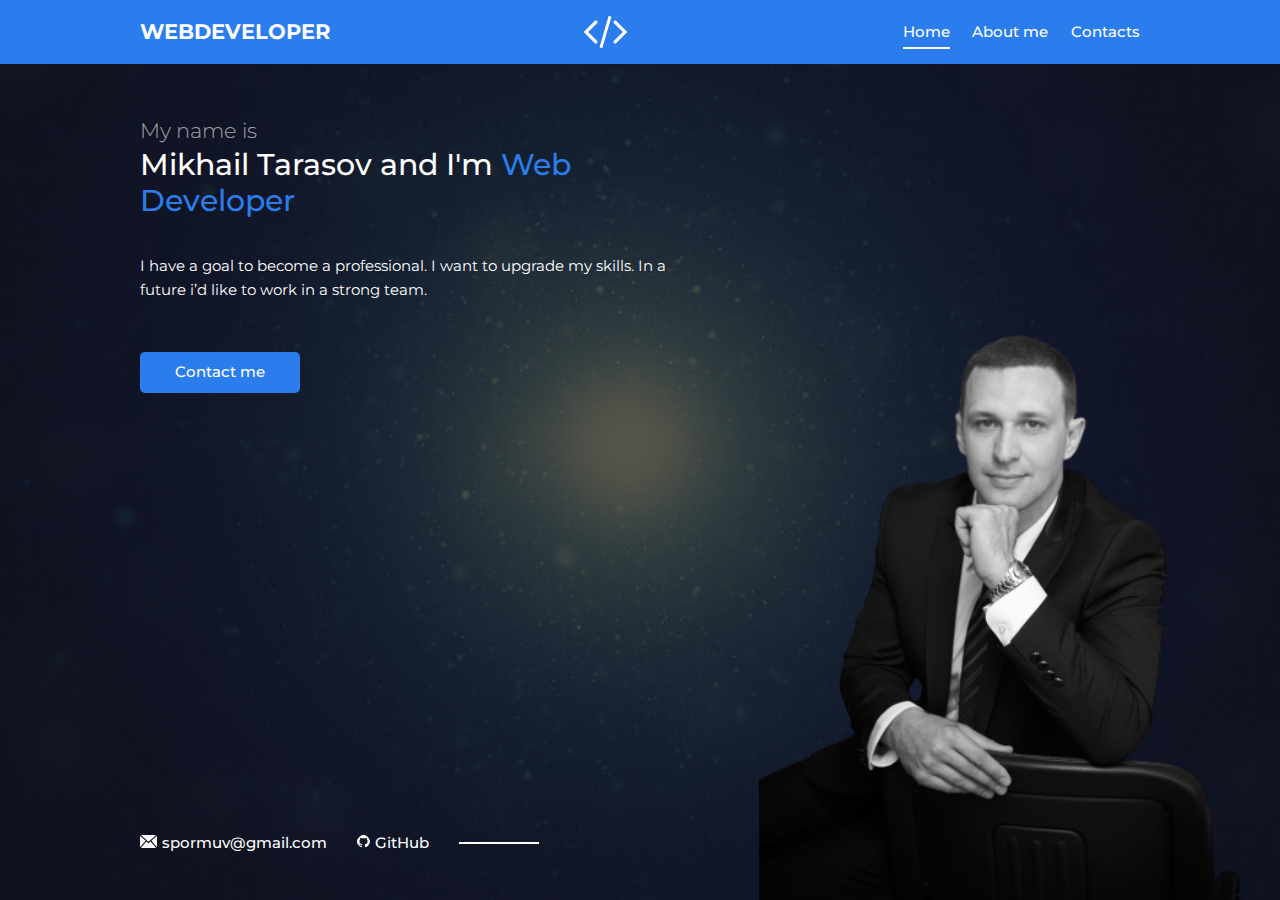
<file: index.html>
<!DOCTYPE html>
<html lang="en">
  <head>
    <meta charset="UTF-8" />
    <meta http-equiv="X-UA-Compatible" content="IE=edge" />
    <meta name="viewport" content="width=device-width, initial-scale=1.0" />
    <title>Personal Folio</title>
    <link rel="preconnect" href="https://fonts.googleapis.com" />
    <link rel="preconnect" href="https://fonts.gstatic.com" crossorigin />
    <link
      href="https://fonts.googleapis.com/css2?family=Montserrat:wght@300;400;500;700&display=swap"
      rel="stylesheet"
    />
    <link rel="stylesheet" href="css/style.css" />
    <link rel="shortcut icon" href="img/favicon.png" type="image/x-icon" />
    <meta name="description" content="resume" />
  </head>
  <body>
    <div class="page">
      <!--header-->
      <header class="header">
        <div class="container">
          <div class="header-inner">
            <div class="header-brand">WEBDEVELOPER</div>
            <div class="header-logo">
              <img src="img/code.svg" alt="" />
            </div>
            <nav class="header-nav">
              <a class="header-nav-link active" href="index.html">Home</a>
              <a class="header-nav-link" href="about.html">About me</a>
              <a class="header-nav-link" href="contacts.html">Contacts</a>
            </nav>
          </div>
        </div>
      </header>
      <!--main-->
      <div class="container">
        <main class="content">
          <div class="content-header">
            <h2 class="subtitle">My name is</h2>
            <h1 class="title">
              Mikhail Tarasov and I'm <span>Web Developer</span>
            </h1>
          </div>
          <div class="text">
            <p>
              I have a goal to become a professional. I want to upgrade my
              skills. In a future i’d like to work in a strong team.
            </p>
          </div>

          <a class="btn" href="contacts.html">Contact me</a>
        </main>
      </div>

      <!--footer-->
      <footer class="footer">
        <div class="container">
          <div class="contacts">
            <a class="contacts-link" href="mailto:spormuv@gmail.com"
              ><img
                class="contacts-icon"
                src="img/mail.svg"
                alt=""
              />spormuv@gmail.com</a
            >
            <a
              class="contacts-link"
              href="https://github.com/spormuv"
              target="_blank"
              ><img
                class="contacts-icon"
                src="img/github.png"
                alt=""
              />GitHub</a
            >
          </div>
        </div>
      </footer>

      <img class="author" src="img/me.png" alt="my photo" />
    </div>
    <!-- /.page-->
  </body>
</html>
</file>
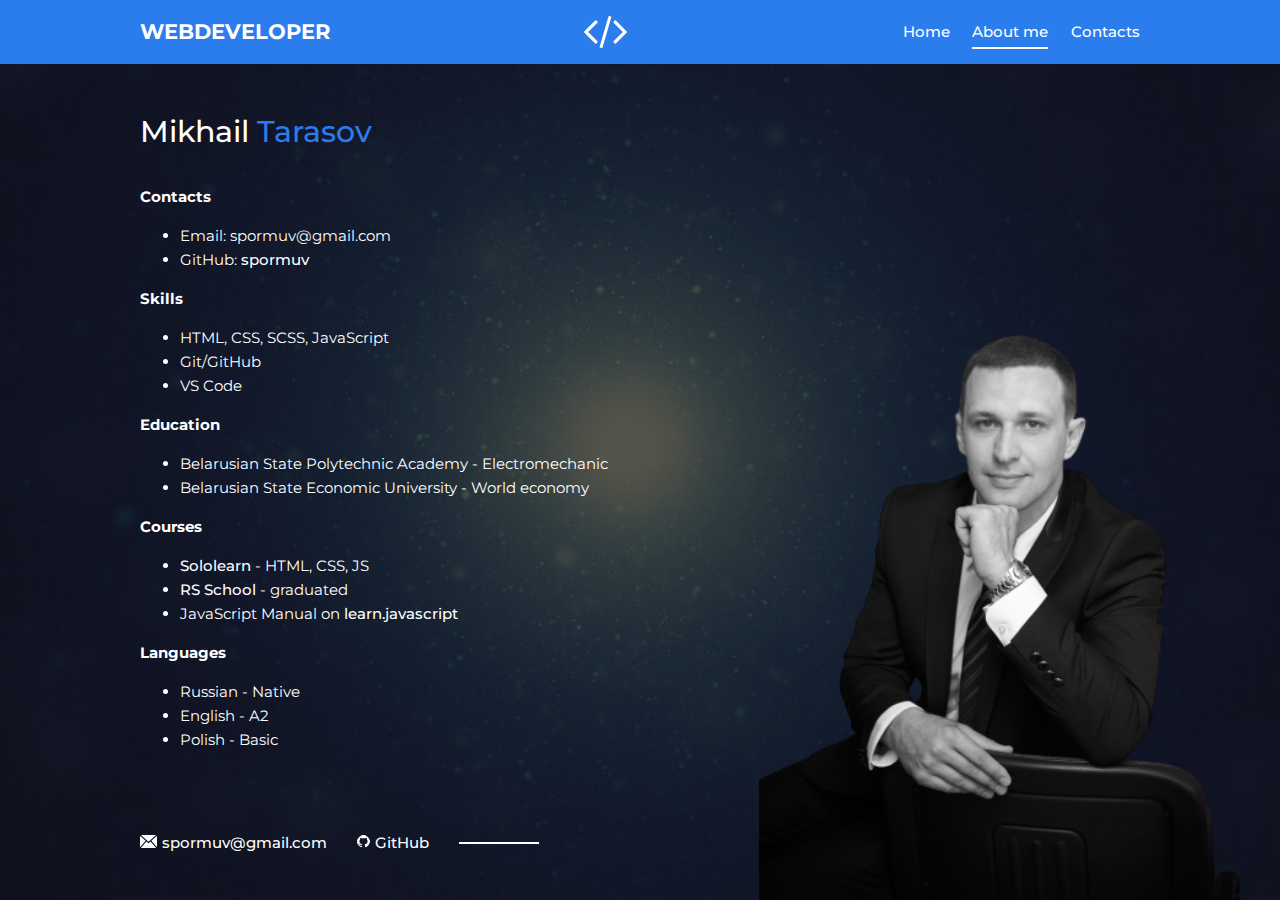
<file: about.html>
<!DOCTYPE html>
<html lang="en">
  <head>
    <meta charset="UTF-8" />
    <meta http-equiv="X-UA-Compatible" content="IE=edge" />
    <meta name="viewport" content="width=device-width, initial-scale=1.0" />
    <title>Personal Folio</title>
    <link rel="preconnect" href="https://fonts.googleapis.com" />
    <link rel="preconnect" href="https://fonts.gstatic.com" crossorigin />
    <link
      href="https://fonts.googleapis.com/css2?family=Montserrat:wght@300;400;500;700&display=swap"
      rel="stylesheet"
    />
    <link rel="stylesheet" href="css/style.css" />
    <link rel="shortcut icon" href="img/favicon.png" type="image/x-icon" />
  </head>
  <body>
    <div class="page">
      <!--header-->
      <header class="header">
        <div class="container">
          <div class="header-inner">
            <div class="header-brand">WEBDEVELOPER</div>
            <div class="header-logo">
              <img src="img/code.svg" alt="" />
            </div>
            <nav class="header-nav">
              <a class="header-nav-link" href="index.html">Home</a>
              <a class="header-nav-link active" href="about.html">About me</a>
              <a class="header-nav-link" href="contacts.html">Contacts</a>
            </nav>
          </div>
        </div>
      </header>
      <!--main-->
      <div class="container">
        <main class="content">
          <div class="content-header">
            <h1 class="title">Mikhail <span>Tarasov</span></h1>
          </div>
          <div class="text">
            <h4 class="content-title">Contacts</h4>
            <ul class="list">
              <li>Email: spormuv@gmail.com</li>
              <li>
                GitHub:
                <a
                  class="content-link"
                  href="https://github.com/spormuv"
                  target="_blank"
                  >spormuv</a
                >
              </li>
            </ul>

            <h4 class="content-title">Skills</h4>
            <ul class="list">
              <li>HTML, CSS, SCSS, JavaScript</li>
              <li>Git/GitHub</li>
              <li>VS Code</li>
            </ul>

            <h4 class="content-title">Education</h4>
            <ul class="list">
              <li>Belarusian State Polytechnic Academy - Electromechanic</li>
              <li>Belarusian State Economic University - World economy</li>
            </ul>

            <h4 class="content-title">Courses</h4>
            <ul class="list">
              <li>
                <a
                  class="content-link"
                  href="https://www.sololearn.com"
                  target="_blank"
                  >Sololearn</a
                >
                - HTML, CSS, JS
              </li>
              <li>
                <a
                  class="content-link"
                  href="https://rs.school/js-stage0/"
                  target="_blank"
                  >RS School</a
                >
                - graduated
              </li>
              <li>
                JavaScript Manual on
                <a
                  class="content-link"
                  href="https://learn.javascript.ru"
                  target="_blank"
                  >learn.javascript</a
                >
              </li>
            </ul>

            <h4 class="content-title">Languages</h4>
            <ul class="list">
              <li>Russian - Native</li>
              <li>English - A2</li>
              <li>Polish - Basic</li>
            </ul>
          </div>
        </main>
      </div>

      <!--footer-->
      <footer class="footer">
        <div class="container">
          <div class="contacts">
            <a class="contacts-link" href="mailto:spormuv@gmail.com"
              ><img
                class="contacts-icon"
                src="img/mail.svg"
                alt=""
              />spormuv@gmail.com</a
            >
            <a
              class="contacts-link"
              href="https://github.com/spormuv"
              target="_blank"
              ><img
                class="contacts-icon"
                src="img/github.png"
                alt=""
              />GitHub</a
            >
          </div>
        </div>
      </footer>

      <img class="author" src="img/me.png" alt="my photo" />
    </div>
    <!-- /.page-->
  </body>
</html>
</file>
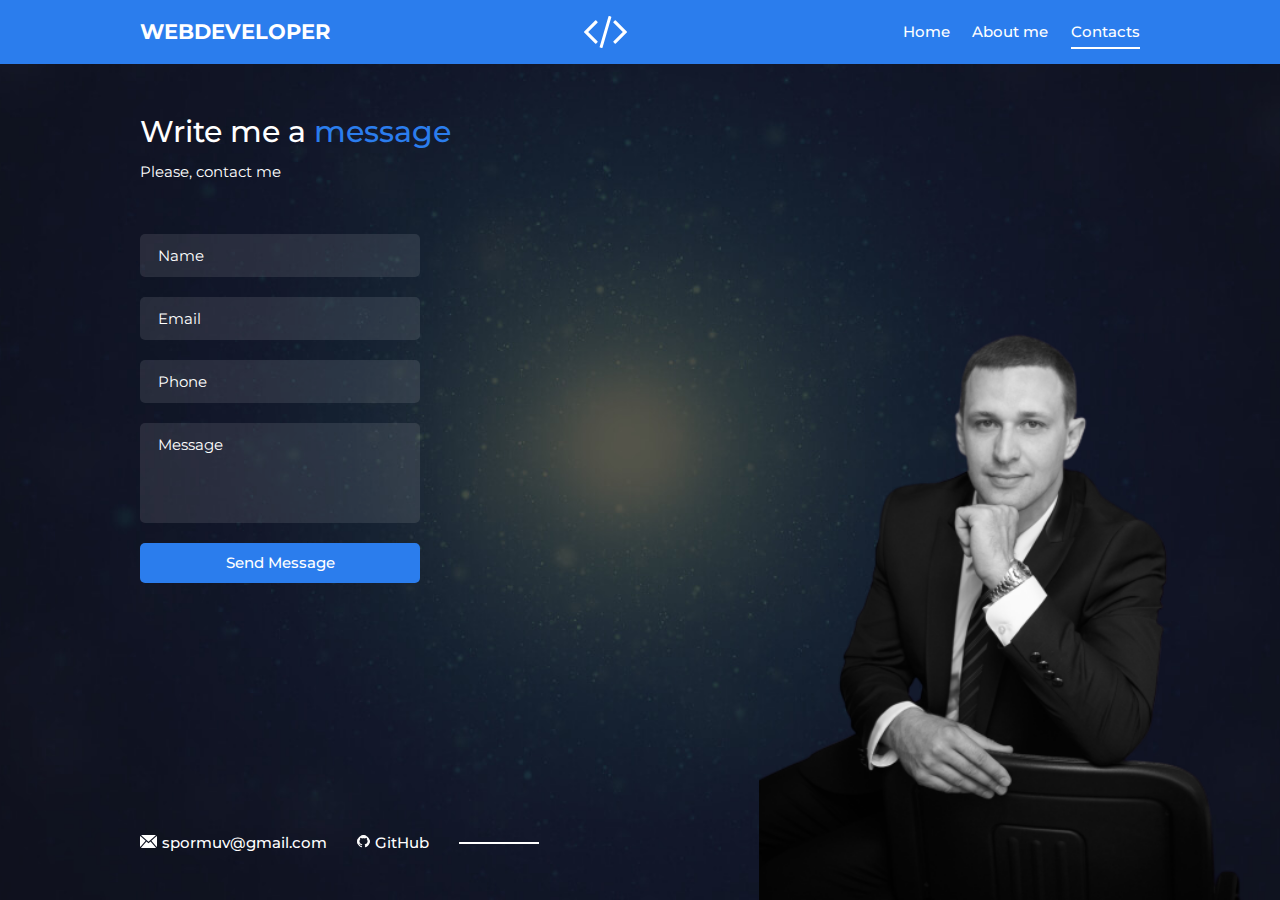
<file: contacts.html>
<!DOCTYPE html>
<html lang="en">
  <head>
    <meta charset="UTF-8" />
    <meta http-equiv="X-UA-Compatible" content="IE=edge" />
    <meta name="viewport" content="width=device-width, initial-scale=1.0" />
    <title>Personal Folio</title>
    <link rel="preconnect" href="https://fonts.googleapis.com" />
    <link rel="preconnect" href="https://fonts.gstatic.com" crossorigin />
    <link
      href="https://fonts.googleapis.com/css2?family=Montserrat:wght@300;400;500;700&display=swap"
      rel="stylesheet"
    />
    <link rel="stylesheet" href="css/style.css" />
    <link rel="shortcut icon" href="img/favicon.png" type="image/x-icon" />
  </head>
  <body>
    <div class="page">
      <!--header-->
      <header class="header">
        <div class="container">
          <div class="header-inner">
            <div class="header-brand">WEBDEVELOPER</div>
            <div class="header-logo">
              <img src="img/code.svg" alt="" />
            </div>
            <nav class="header-nav">
              <a class="header-nav-link" href="index.html">Home</a>
              <a class="header-nav-link" href="about.html">About me</a>
              <a class="header-nav-link active" href="contacts.html"
                >Contacts</a
              >
            </nav>
          </div>
        </div>
      </header>
      <!--main-->
      <div class="container">
        <main class="content">
          <div class="content-header">
            <h1 class="title">Write me a <span>message</span></h1>
            <div class="text">
              <p>Please, contact me</p>
            </div>
          </div>

          <form class="form" action="/" method="post">
            <div class="form-group">
              <input class="input" type="text" name="name" placeholder="Name" />
            </div>

            <div class="form-group">
              <input
                class="input"
                type="email"
                name="email"
                placeholder="Email"
              />
            </div>

            <div class="form-group">
              <input class="input" type="tel" name="tel" placeholder="Phone" />
            </div>

            <div class="form-group">
              <textarea
                class="textarea"
                name="text"
                placeholder="Message"
              ></textarea>
            </div>

            <div class="form-group">
              <button class="btn btn-full" type="submit">Send Message</button>
            </div>
          </form>
        </main>
      </div>

      <!--footer-->
      <footer class="footer">
        <div class="container">
          <div class="contacts">
            <a class="contacts-link" href="mailto:spormuv@gmail.com"
              ><img
                class="contacts-icon"
                src="img/mail.svg"
                alt=""
              />spormuv@gmail.com</a
            >
            <a
              class="contacts-link"
              href="https://github.com/spormuv"
              target="_blank"
              ><img
                class="contacts-icon"
                src="img/github.png"
                alt=""
              />GitHub</a
            >
          </div>
        </div>
      </footer>

      <img class="author" src="img/me.png" alt="my photo" />
    </div>
    <!-- /.page-->
  </body>
</html>
</file>
<file: css/style.css>
html {
  font-size: 15px;
}

body {
  margin: 0;
  font-family: 'Montserrat', sans-serif;
  font-size: 1rem;
  line-height: 1.6;
}

*,
*::before,
*::after {
  box-sizing: border-box;
}

h1,
h2,
h3,
h4,
h5,
h6 {
  margin: 0;
}

p {
  margin: 0 0 10px;
}
.container {
  width: 100%;
  max-width: 1030px;
  margin: 0 auto;
  padding: 0 1rem;
}

/*page
=====================*/

.page {
  width: 100%;
  height: 100vh;
  min-height: 840px;
  position: relative;

  background: #000 url(../img/bg.jpg) center no-repeat;
  background-size: cover;

  overflow: hidden;
}

/*header
=====================*/

.header {
  padding: 1rem 0;
  margin-bottom: 50px;

  background: #2b7ded;
}

.header-inner {
  display: flex;
  justify-content: space-between;
  align-items: center;
}

.header-brand {
  font-size: 1.4rem;
  color: #fff;
  text-transform: uppercase;
  font-weight: 700;
}

.header-logo img {
  display: block;
}

.header-nav {
  display: flex;
}

.header-nav-link {
  margin-left: 1.5rem;

  color: #fff;
  font-size: 1rem;
  font-weight: 500;
  text-decoration: none;
  transition: color 0.2s linear;
}

.header-nav-link:hover {
  color: #c7d9f1;
}

.header-nav-link.active {
  position: relative;
}
.header-nav-link.active::after {
  content: '';
  width: 100%;
  height: 2px;

  background-color: #fff;

  position: absolute;
  left: 0;
  bottom: -5px;
}

/*content
=====================*/

.content {
  height: 100%;
  width: 100%;
  max-width: 565px;
}

.content-link {
  color: #fff;
  font-size: 1rem;
  font-weight: 500;
  text-decoration: none;
}

.content-link:hover {
  text-decoration: underline;
}

.content-header {
  margin-bottom: 35px;
}

.subtitle {
  font-size: 1.4rem;
  color: rgba(255, 255, 255, 0.6);
  font-weight: 300;
}

.title {
  margin-bottom: 10px;
  font-size: 2rem;
  color: #fff;
  font-weight: 500;
  line-height: 1.2;
}

.title span {
  color: #2b7ded;
}

.text {
  margin-bottom: 50px;

  font-size: 1rem;
  color: #fff;
}

/*button
=====================*/

.btn {
  display: inline-block;
  padding: 12px 35px;

  font-size: 1rem;
  font-family: inherit;
  line-height: 1.1;
  color: #fff;
  font-weight: 500;
  text-decoration: none;

  border: 0;
  background-color: #2b7ded;
  border-radius: 5px;
  transition: background-color 0.2s linear;
  cursor: pointer;
}

.btn:hover {
  background-color: #1063d8;
}

.btn-full {
  display: block;
  width: 100%;
}

/*author
=====================*/

.author {
  position: absolute;
  bottom: 0;
  right: 0;
  height: 80%;
}

/*footer
=====================*/

.footer {
  width: 100%;

  position: absolute;
  bottom: 45px;
  left: 0;
}

/*contacts
=====================*/

.contacts {
  display: flex;
  align-items: center;
}

.contacts-link {
  margin-right: 2rem;

  font-size: 1rem;
  font-weight: 500;
  color: #fff;
  text-decoration: none;
}

.contacts-link:last-child {
  margin-right: 0;
  position: relative;
}

.contacts-link:last-child::after {
  content: '';
  display: block;
  width: 80px;
  height: 2px;
  margin-left: 2rem;

  background-color: #fff;
  pointer-events: none;

  position: absolute;
  left: 100%;
  top: 11px;
}

.contacts-link:hover {
  text-decoration: underline;
}

.contacts-icon {
  margin-right: 5px;
}

/*form
=====================*/

.form {
  width: 100%;
  max-width: 280px;
}

.form-group {
  margin-bottom: 20px;
}

.input,
.textarea {
  display: block;
  width: 100%;
  padding: 12px 18px;

  font-family: inherit;
  font-size: 1rem;
  color: #fff;

  border: 0;
  background-color: rgba(255, 255, 255, 0.1);
  border-radius: 5px;
}

.textarea {
  height: 100px;
  resize: none;
}

.input::placeholder,
.textarea::placeholder {
  color: #fff;
}

/*media
=====================*/

@media (max-width: 1000px) {
  .author {
    right: -170px;
  }
}

@media (max-width: 768px) {
  .list {
    list-style: none;
    padding: 0;
  }
  .content-title {
    text-decoration: underline;
  }
  .page {
    min-height: 100vh;
    height: auto;
    padding-bottom: 2rem;
  }
  .header {
    margin-bottom: 50px;
  }
  .header-logo {
    display: none;
  }
  .header-brand {
    font-size: 1.2rem;
  }

  .content {
    max-width: none;
    margin-bottom: 50px;
    text-align: center;
  }

  .form {
    margin: 0 auto;
  }

  .footer {
    position: static;
  }

  .contacts {
    flex-direction: column;
  }
  .contacts-link {
    margin-right: 0;
    margin-bottom: 0.5rem;
  }
  .contacts-link:last-child {
    margin-bottom: 0;
  }
  .contacts-link:last-child::after {
    display: none;
  }
  .author {
    display: none;
  }
}

@media (max-width: 565px) {
  .header-inner {
    flex-direction: column;
  }
  .header-brand {
    margin-bottom: 1rem;
  }
}

@media (max-width: 320px) {
  .title {
    font-size: 1.6rem;
  }
  .subtitle {
    font-size: 1.2rem;
  }
}
</file>
